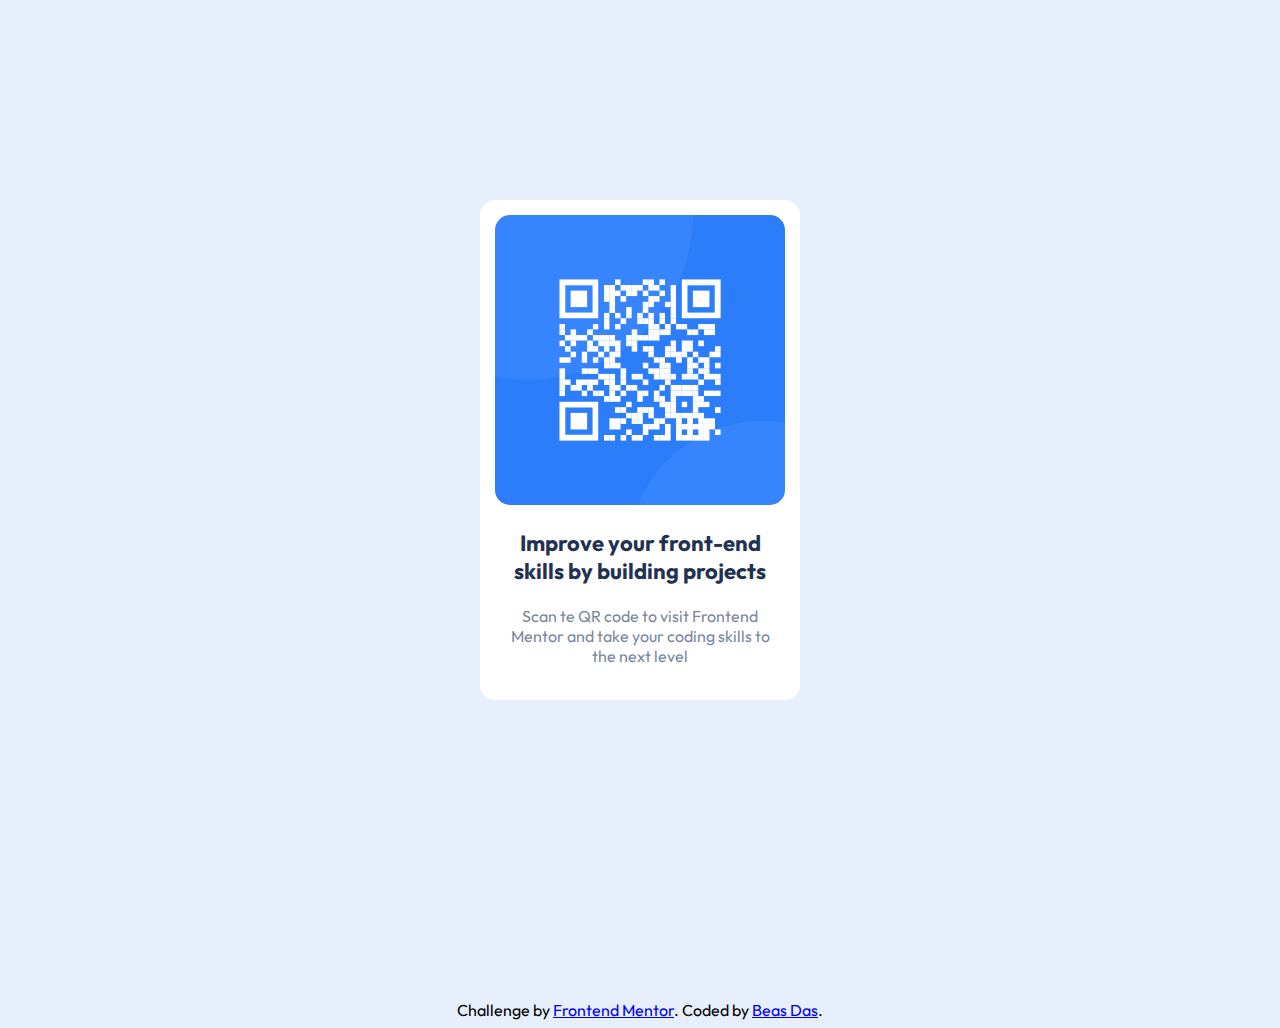
<file: index.html>
<!DOCTYPE html>
<html lang="en">
<head>
  <meta charset="UTF-8">
  <meta name="viewport" content="width=device-width, initial-scale=1.0"> <!-- displays site properly based on user's device -->

  <link rel="icon" type="image/png" sizes="32x32" href="./images/favicon-32x32.png">
  <link rel="stylesheet" href="style.css">
  
  <title>Frontend Mentor | QR code component</title>

  <link rel="preconnect" href="https://fonts.googleapis.com">
  <link rel="preconnect" href="https://fonts.gstatic.com" crossorigin>
  <link href="https://fonts.googleapis.com/css2?family=Outfit:wght@400;700&display=swap" rel="stylesheet">

  <!-- Feel free to remove these styles or customise in your own stylesheet 👍 -->
</head>
<body>

    <div class="container">
        <img src="images/image-qr-code.png" alt="blue-background-qr-code">
        <div class="heading">Improve your front-end skills by building projects</div>
        <div class="text">Scan te QR code to visit Frontend Mentor and take your coding skills to the next level</div>
    </div>
    <div class="attribution">
        Challenge by <a href="https://www.frontendmentor.io?ref=challenge" target="_blank">Frontend Mentor</a>. 
        Coded by <a href="https://www.linkedin.com/in/beas-das-6897401aa/">Beas Das</a>.
      </div>
</body>
</html>
</file>
<file: style.css>
body{
    background-color: hsl(219, 77%, 95%);
}
.container{
    margin-top: 200px;
margin-left: auto;
margin-right: auto;
text-align: center;
width: 320px;
height: 500px;
background-color: hsl(0, 0%, 100%);
border-radius: 15px;
}
.container img{
    width: 290px;
    margin-top: 15px;
    border-radius: 15px;
}
.heading{
    padding: 20px 28px;
    color: hsl(218, 44%, 22%);
    font-family: 'Outfit', sans-serif;
    font-weight: 700;
    font-weight: bold;
    font-size: 22px;
}
.text{
    padding: 1px 30px;
    color: hsl(220, 15%, 55%);
    font-family: 'Outfit', sans-serif;
    font-weight: 400;
    font-size: 16px;
}
.attribution{
    margin-top: 300px;
    font-family: 'Outfit', sans-serif;
    margin-left: auto;
    margin-right: auto;
    text-align: center;
}
</file>
